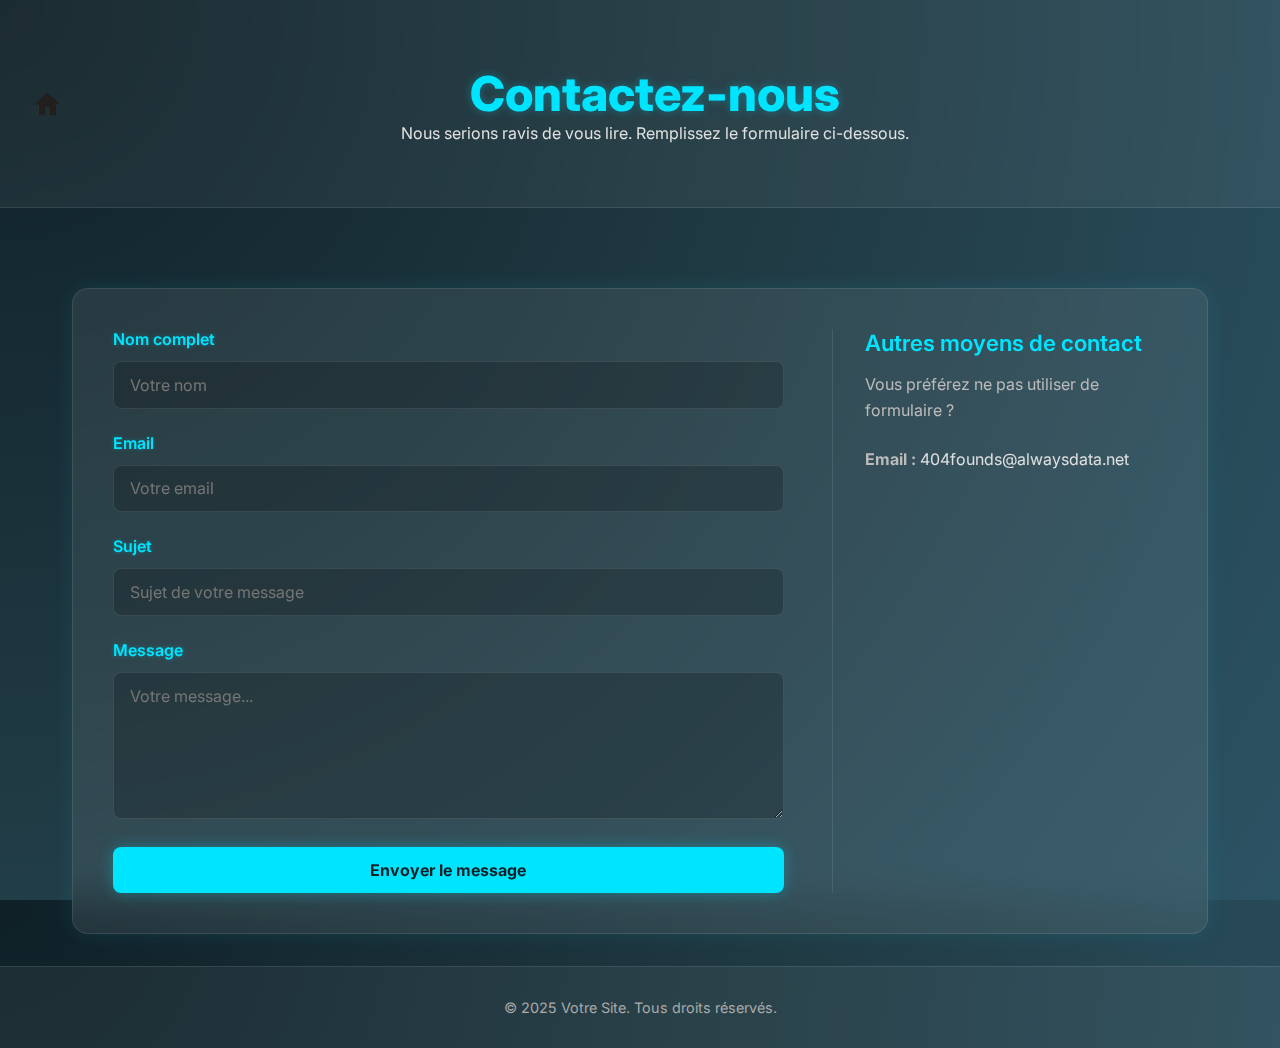
<file: contact/contact.html>
<!DOCTYPE html>
<html lang="fr">
<head>
    <meta charset="UTF-8">
    <meta name="viewport" content="width=device-width, initial-scale=1.0">
    <title>Contactez-nous - Votre Site</title>
    
    <link rel="preconnect" href="https://fonts.googleapis.com">
    <link rel="preconnect" href="https://fonts.gstatic.com" crossorigin>
    <link href="https://fonts.googleapis.com/css2?family=Inter:wght@400;600;700;800&display=swap" rel="stylesheet">

    <link rel="stylesheet" href="contact.css">
</head>
<body>

    <header>
        <div class="home">
            <a href="/index.html"><img src="../picture/home.png" alt="home"></a>
        </div>

        <div class="header-content">
            <h1>Contactez-nous</h1>
            <p>Nous serions ravis de vous lire. Remplissez le formulaire ci-dessous.</p>
        </div>
        <div class="home-placeholder"></div>
    </header>

    <div class="container">
        
        <div class="contact-wrapper">

            <form id="contact-form" 
                  class="contact-form" 
                  action="https://formspree.io/f/mjkpnzwn" 
                  method="POST">
                
                <div class="form-group">
                    <label for="name">Nom complet</label>
                    <input type="text" id="name" name="name" placeholder="Votre nom" required>
                </div>
                
                <div class="form-group">
                    <label for="email">Email</label>
                    <input type="email" id="email" name="email" placeholder="Votre email" required>
                </div>

                <div class="form-group">
                    <label for="subject">Sujet</label>
                    <input type="text" id="subject" name="subject" placeholder="Sujet de votre message" required>
                </div>
                
                <div class="form-group">
                    <label for="message">Message</label>
                    <textarea id="message" name="message" rows="6" placeholder="Votre message..." required></textarea>
                </div>
                
                <button type="submit" class="btn-submit">Envoyer le message</button>
                
            </form>

            <div class="contact-info">
                <h3>Autres moyens de contact</h3>
                <p>Vous préférez ne pas utiliser de formulaire ?</p>
                
                <p><strong>Email :</strong> <a href="mailto:404founds@alwaysdata.net">404founds@alwaysdata.net</a></p>
            </div>

        </div> </div> <footer>
        <p>© 2025 Votre Site. Tous droits réservés.</p>
    </footer>

</body>
</html>
</file>
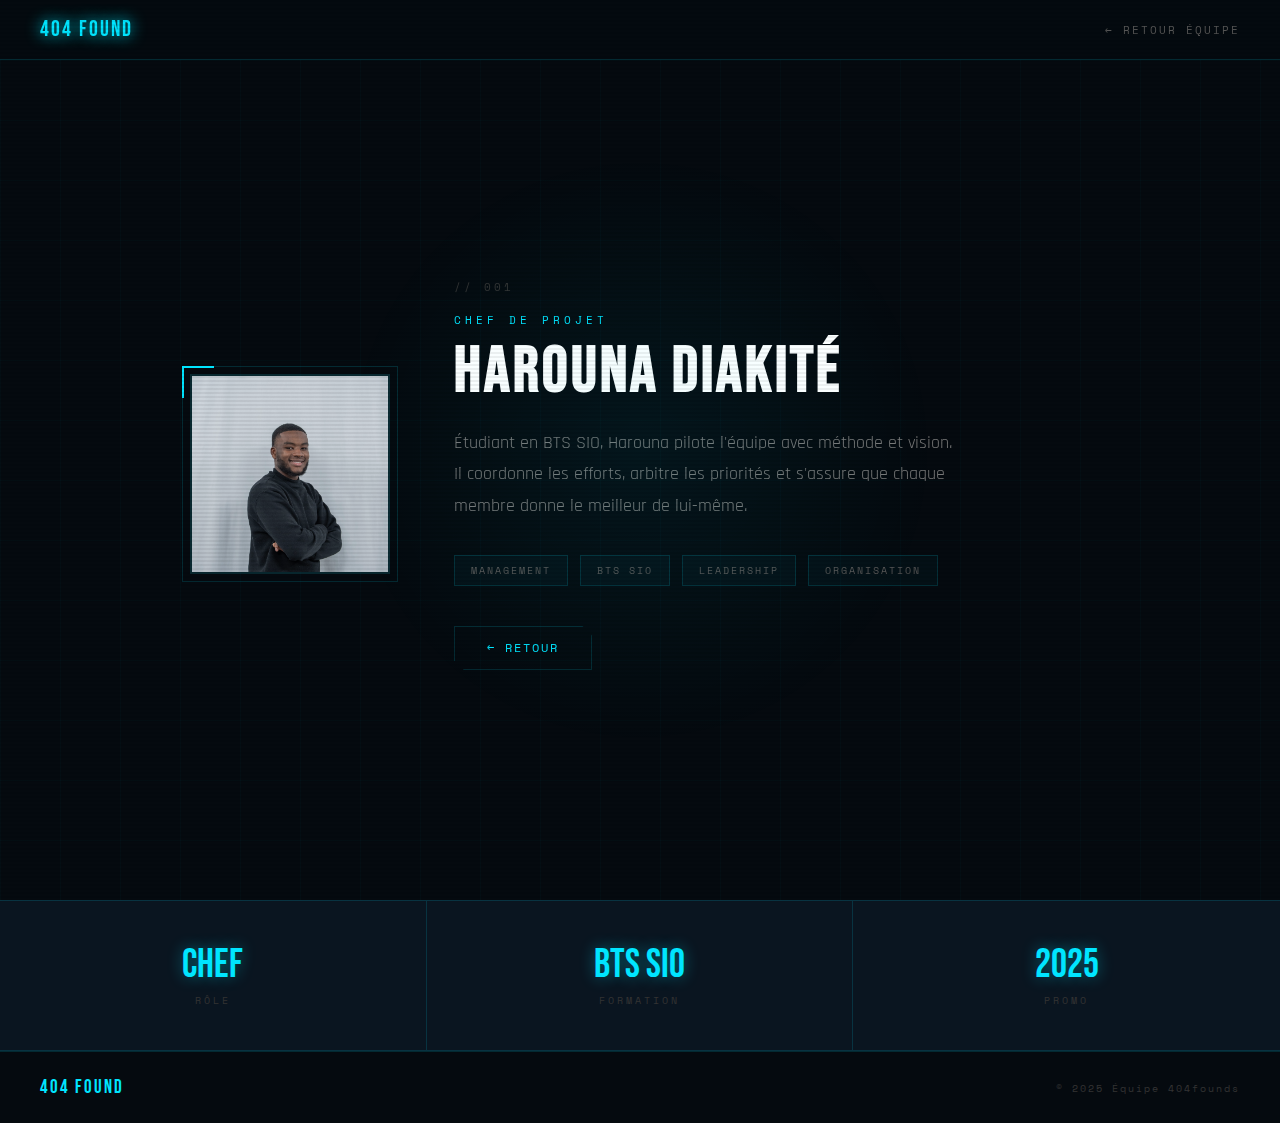
<file: people/Harouna.html>
<!DOCTYPE html>
<html lang="fr">
<head>
  <meta charset="UTF-8"/>
  <meta name="viewport" content="width=device-width, initial-scale=1.0"/>
  <title>Harouna DIAKITÉ – 404 Found</title>
  <link rel="stylesheet" href="people.css"/>
</head>
<body>
  <div class="grid-bg"></div>
  <nav>
    <a href="../index.html" class="nav-logo">404 FOUND</a>
    <a href="../index.html#equipe" class="nav-back">← Retour équipe</a>
  </nav>
  <section class="profile-hero">
    <div class="profile-container">
      <div class="profile-photo-wrap">
        <img src="../picture/Harouna.jpg" alt="Harouna" class="profile-photo"
             onerror="this.src='../picture/blank-profile-picture-973460_1280.jpg'">
      </div>
      <div class="profile-info">
        <div class="profile-num">// 001</div>
        <div class="profile-role">Chef de Projet</div>
        <h1 class="profile-name">Harouna DIAKITÉ</h1>
        <p class="profile-bio">Étudiant en BTS SIO, Harouna pilote l'équipe avec méthode et vision. Il coordonne les efforts, arbitre les priorités et s'assure que chaque membre donne le meilleur de lui-même.</p>
        <div class="profile-tags">
          <span class="tag">Management</span>
          <span class="tag">BTS SIO</span>
          <span class="tag">Leadership</span>
          <span class="tag">Organisation</span>
        </div>
        <div class="profile-links">
          <a href="../index.html#equipe" class="btn-back">← Retour</a>
        </div>
      </div>
    </div>
  </section>
  <div class="profile-stats">
    <div class="pstat"><span class="pstat-num">Chef</span><span class="pstat-label">Rôle</span></div>
    <div class="pstat"><span class="pstat-num">BTS SIO</span><span class="pstat-label">Formation</span></div>
    <div class="pstat"><span class="pstat-num">2025</span><span class="pstat-label">Promo</span></div>
  </div>
  <footer>
    <div class="footer-logo">404 FOUND</div>
    <div class="footer-copy">© 2025 Équipe 404founds</div>
  </footer>
</body>
</html>
</file>
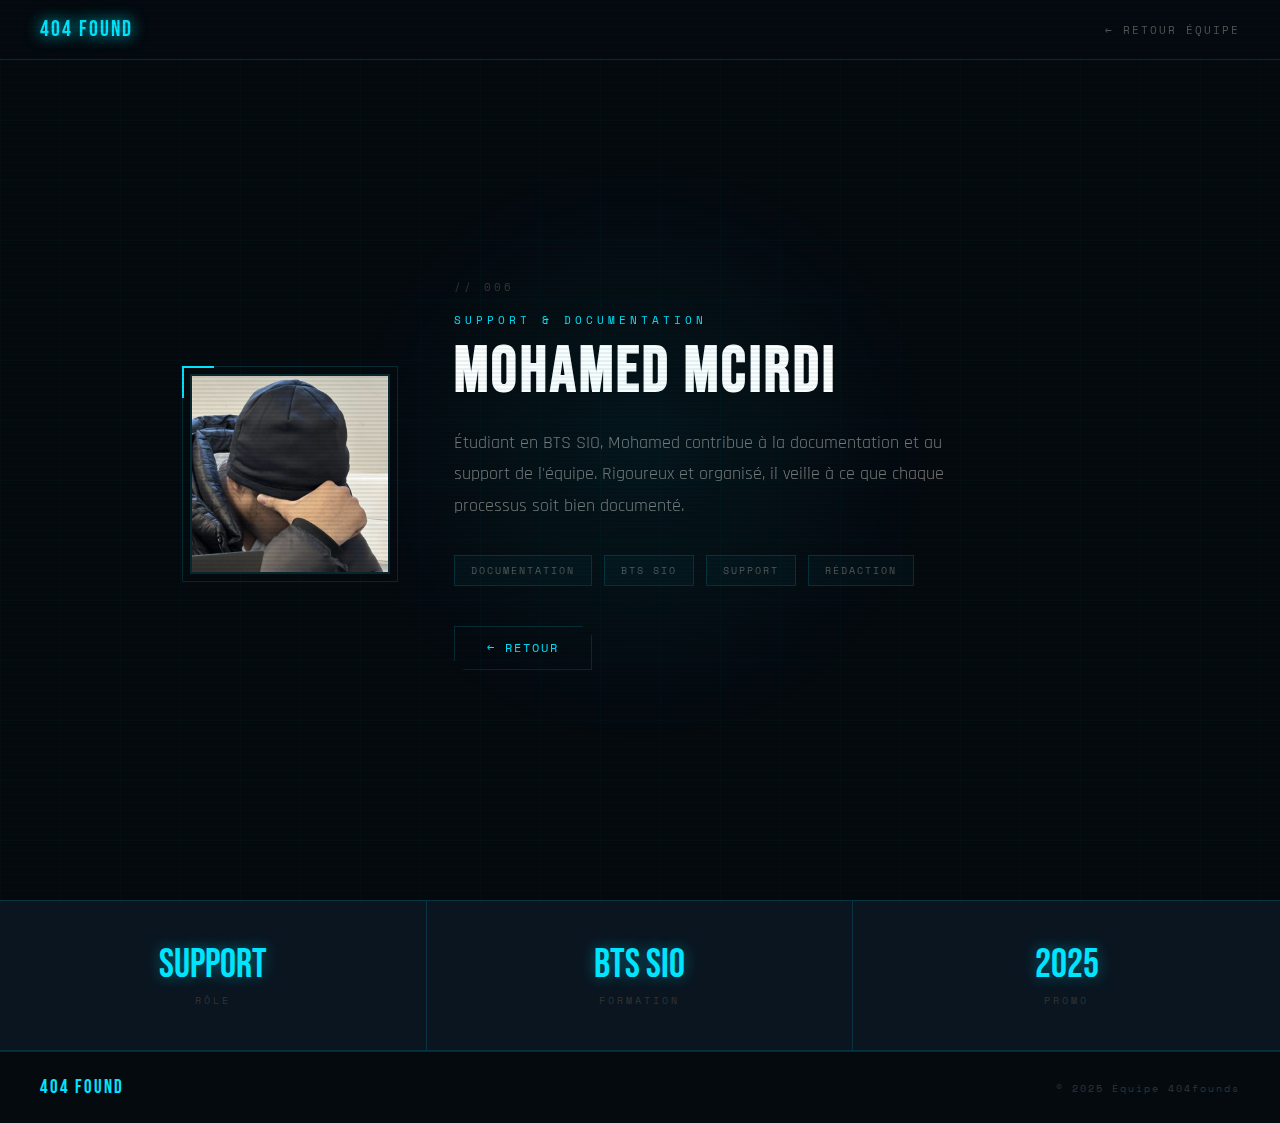
<file: people/Momo.html>
<!DOCTYPE html>
<html lang="fr">
<head>
  <meta charset="UTF-8"/>
  <meta name="viewport" content="width=device-width, initial-scale=1.0"/>
  <title>Mohamed MCIRDI – 404 Found</title>
  <link rel="stylesheet" href="people.css"/>
</head>
<body>
  <div class="grid-bg"></div>
  <nav>
    <a href="../index.html" class="nav-logo">404 FOUND</a>
    <a href="../index.html#equipe" class="nav-back">← Retour équipe</a>
  </nav>
  <section class="profile-hero">
    <div class="profile-container">
      <div class="profile-photo-wrap">
        <img src="../picture/Momo.jpg" alt="Mohamed" class="profile-photo"
             onerror="this.src='../picture/blank-profile-picture-973460_1280.jpg'">
      </div>
      <div class="profile-info">
        <div class="profile-num">// 006</div>
        <div class="profile-role">Support & Documentation</div>
        <h1 class="profile-name">Mohamed MCIRDI</h1>
        <p class="profile-bio">Étudiant en BTS SIO, Mohamed contribue à la documentation et au support de l'équipe. Rigoureux et organisé, il veille à ce que chaque processus soit bien documenté.</p>
        <div class="profile-tags">
          <span class="tag">Documentation</span>
          <span class="tag">BTS SIO</span>
          <span class="tag">Support</span>
          <span class="tag">Rédaction</span>
        </div>
        <div class="profile-links">
          <a href="../index.html#equipe" class="btn-back">← Retour</a>
        </div>
      </div>
    </div>
  </section>
  <div class="profile-stats">
    <div class="pstat"><span class="pstat-num">Support</span><span class="pstat-label">Rôle</span></div>
    <div class="pstat"><span class="pstat-num">BTS SIO</span><span class="pstat-label">Formation</span></div>
    <div class="pstat"><span class="pstat-num">2025</span><span class="pstat-label">Promo</span></div>
  </div>
  <footer>
    <div class="footer-logo">404 FOUND</div>
    <div class="footer-copy">© 2025 Équipe 404founds</div>
  </footer>
</body>
</html>
</file>
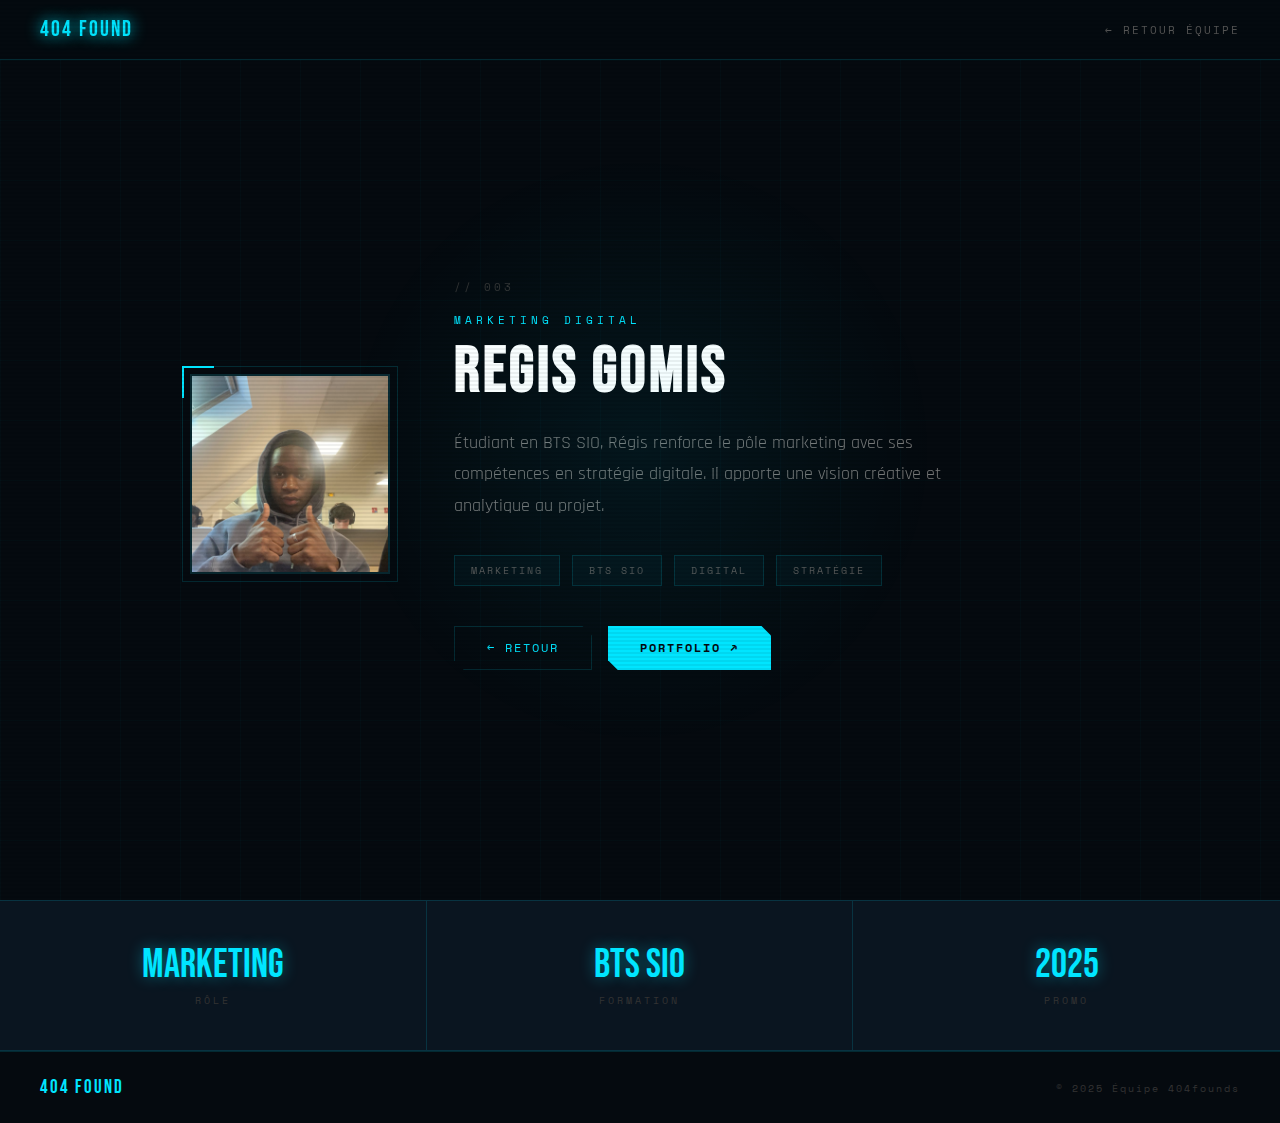
<file: people/regis.html>
<!DOCTYPE html>
<html lang="fr">
<head>
  <meta charset="UTF-8"/>
  <meta name="viewport" content="width=device-width, initial-scale=1.0"/>
  <title>Regis GOMIS – 404 Found</title>
  <link rel="stylesheet" href="people.css"/>
</head>
<body>
  <div class="grid-bg"></div>
  <nav>
    <a href="../index.html" class="nav-logo">404 FOUND</a>
    <a href="../index.html#equipe" class="nav-back">← Retour équipe</a>
  </nav>
  <section class="profile-hero">
    <div class="profile-container">
      <div class="profile-photo-wrap">
        <img src="/picture/Regis.jpg" alt="Regis" class="profile-photo"
             onerror="this.src='../picture/blank-profile-picture-973460_1280.jpg'">
      </div>
      <div class="profile-info">
        <div class="profile-num">// 003</div>
        <div class="profile-role">Marketing Digital</div>
        <h1 class="profile-name">Regis GOMIS</h1>
        <p class="profile-bio">Étudiant en BTS SIO, Régis renforce le pôle marketing avec ses compétences en stratégie digitale. Il apporte une vision créative et analytique au projet.</p>
        <div class="profile-tags">
          <span class="tag">Marketing</span>
          <span class="tag">BTS SIO</span>
          <span class="tag">Digital</span>
          <span class="tag">Stratégie</span>
        </div>
        <div class="profile-links">
          <a href="../index.html#equipe" class="btn-back">← Retour</a>
          <a href="https://regisgomis.site" target="_blank" class="btn-portfolio">Portfolio ↗</a>
        </div>
      </div>
    </div>
  </section>
  <div class="profile-stats">
    <div class="pstat"><span class="pstat-num">Marketing</span><span class="pstat-label">Rôle</span></div>
    <div class="pstat"><span class="pstat-num">BTS SIO</span><span class="pstat-label">Formation</span></div>
    <div class="pstat"><span class="pstat-num">2025</span><span class="pstat-label">Promo</span></div>
  </div>
  <footer>
    <div class="footer-logo">404 FOUND</div>
    <div class="footer-copy">© 2025 Équipe 404founds</div>
  </footer>
</body>
</html>
</file>
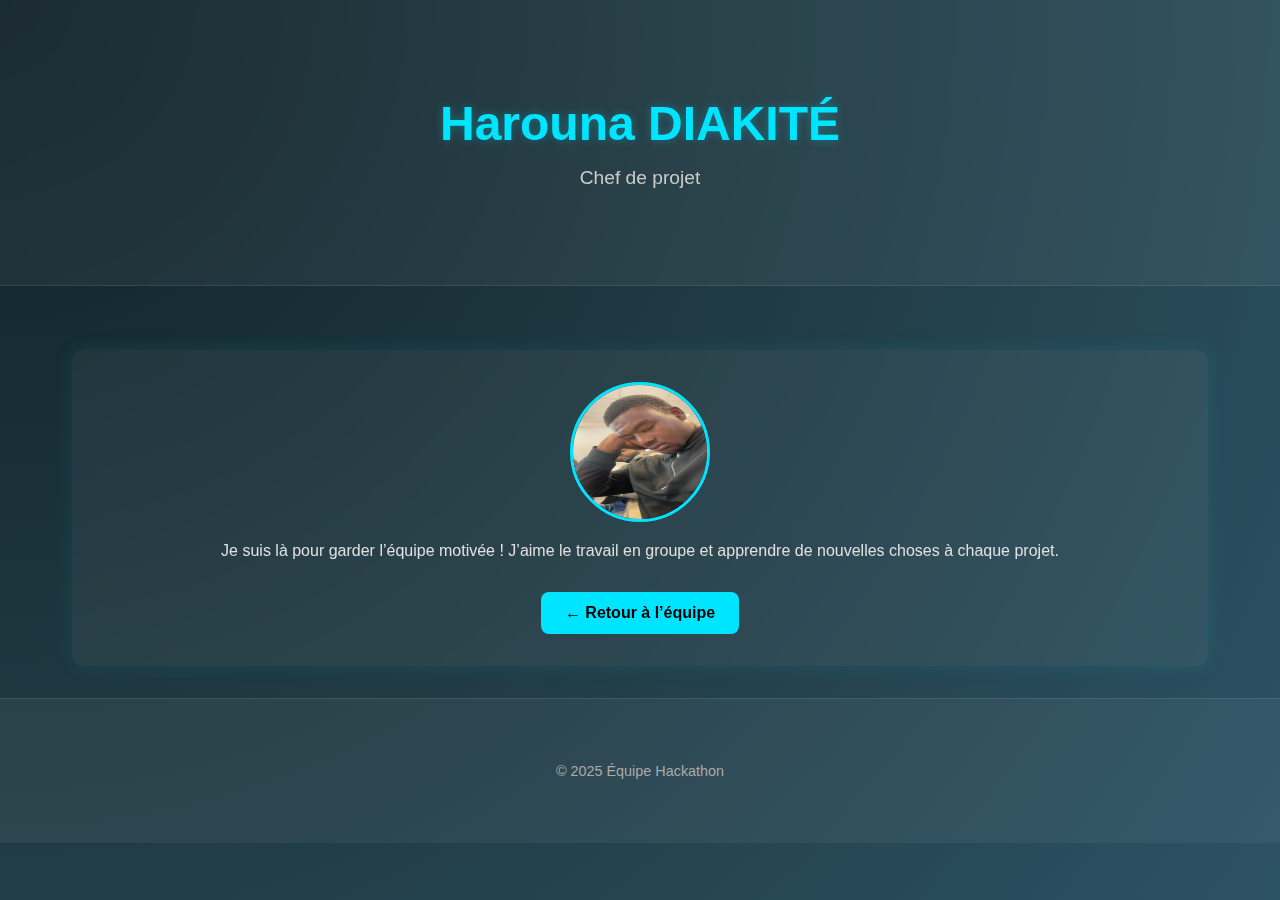
<file: 404founds/people/Harouna.html>
<!DOCTYPE html>
<html lang="fr">
<head>
  <meta charset="UTF-8" />
  <meta name="viewport" content="width=device-width, initial-scale=1.0"/>
  <title>Harouna – 404founds</title>
  <link rel="stylesheet" href="people.css" />
</head>
<body>
  <header>
    <div class="container">
      <h1>Harouna DIAKITÉ</h1>
      <p>Chef de projet</p>
    </div>
  </header>
  <main class="container">
    <section class="bio">
      <img src="../Harouna.jpg" alt="harouna" class="profile-pic" />
      <p>Je suis là pour garder l’équipe motivée ! J’aime le travail en groupe et apprendre de nouvelles choses à chaque projet. </p>
      <a href="../SITE.html" class="btn">← Retour à l’équipe</a>
    </section>
  </main>

  <footer>
    <div class="container">
      <p>&copy; 2025 Équipe Hackathon</p>
    </div>
  </footer>
</body>

</html>
</file>
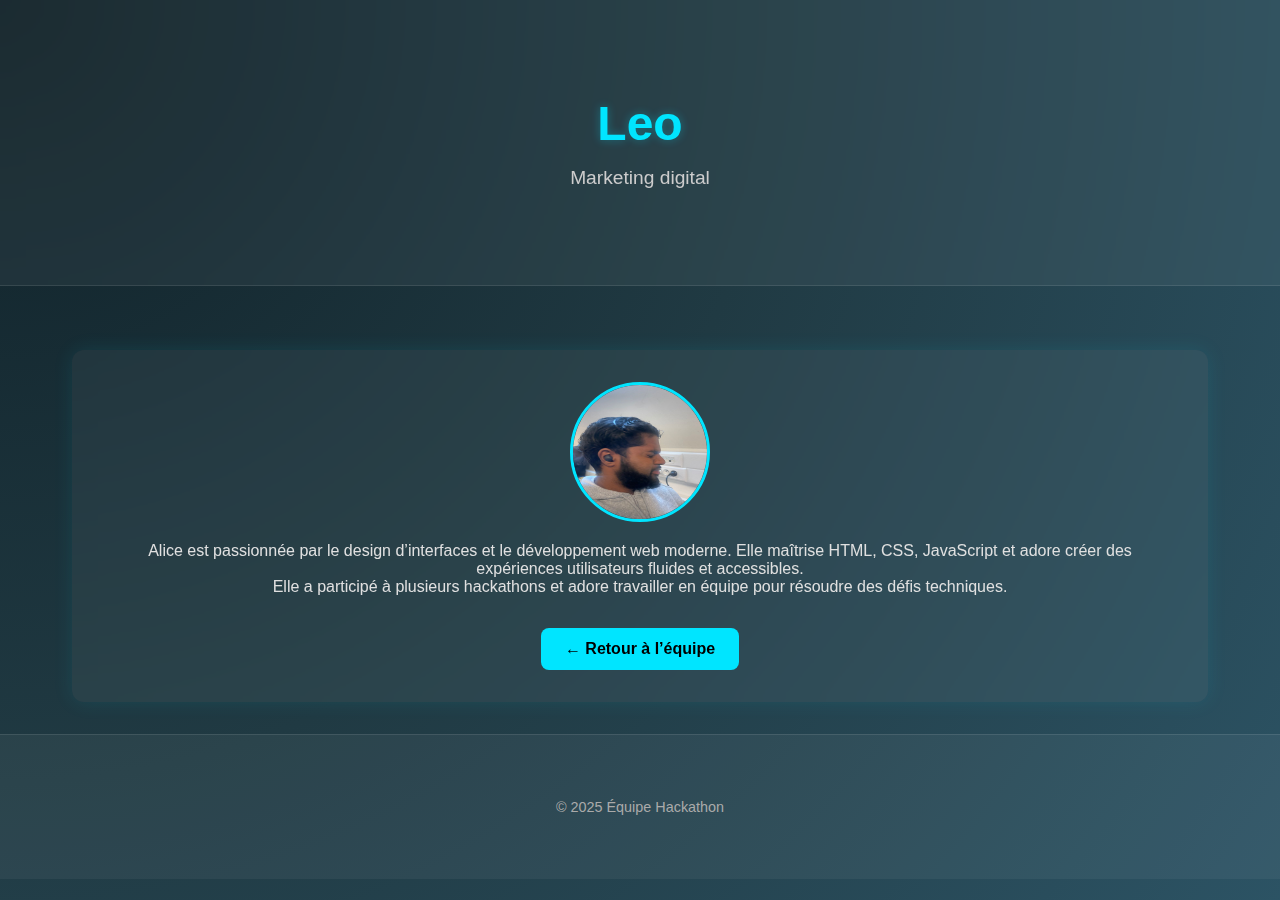
<file: 404founds/people/Leo.html>
<!DOCTYPE html>
<html lang="fr">
<head>
  <meta charset="UTF-8" />
  <meta name="viewport" content="width=device-width, initial-scale=1.0"/>
  <title>Leo – Équipe 404founds</title>
  <link rel="stylesheet" href="people.css" />
</head>
<body>
  <header>
    <div class="container">
      <h1>Leo</h1>
      <p>Marketing digital</p>
    </div>
  </header>

  <main class="container">
    <section class="bio">
      <img src="../Leo.jpg " alt="Leo" class="profile-pic" />
      <p>Alice est passionnée par le design d’interfaces et le développement web moderne. Elle maîtrise HTML, CSS, JavaScript et adore créer des expériences utilisateurs fluides et accessibles.</p>
      <p>Elle a participé à plusieurs hackathons et adore travailler en équipe pour résoudre des défis techniques.</p>
      <a href="../SITE.html" class="btn">← Retour à l’équipe</a>
    </section>
  </main>

  <footer>
    <div class="container">
      <p>&copy; 2025 Équipe Hackathon</p>
    </div>
  </footer>
</body>
</html>
</file>
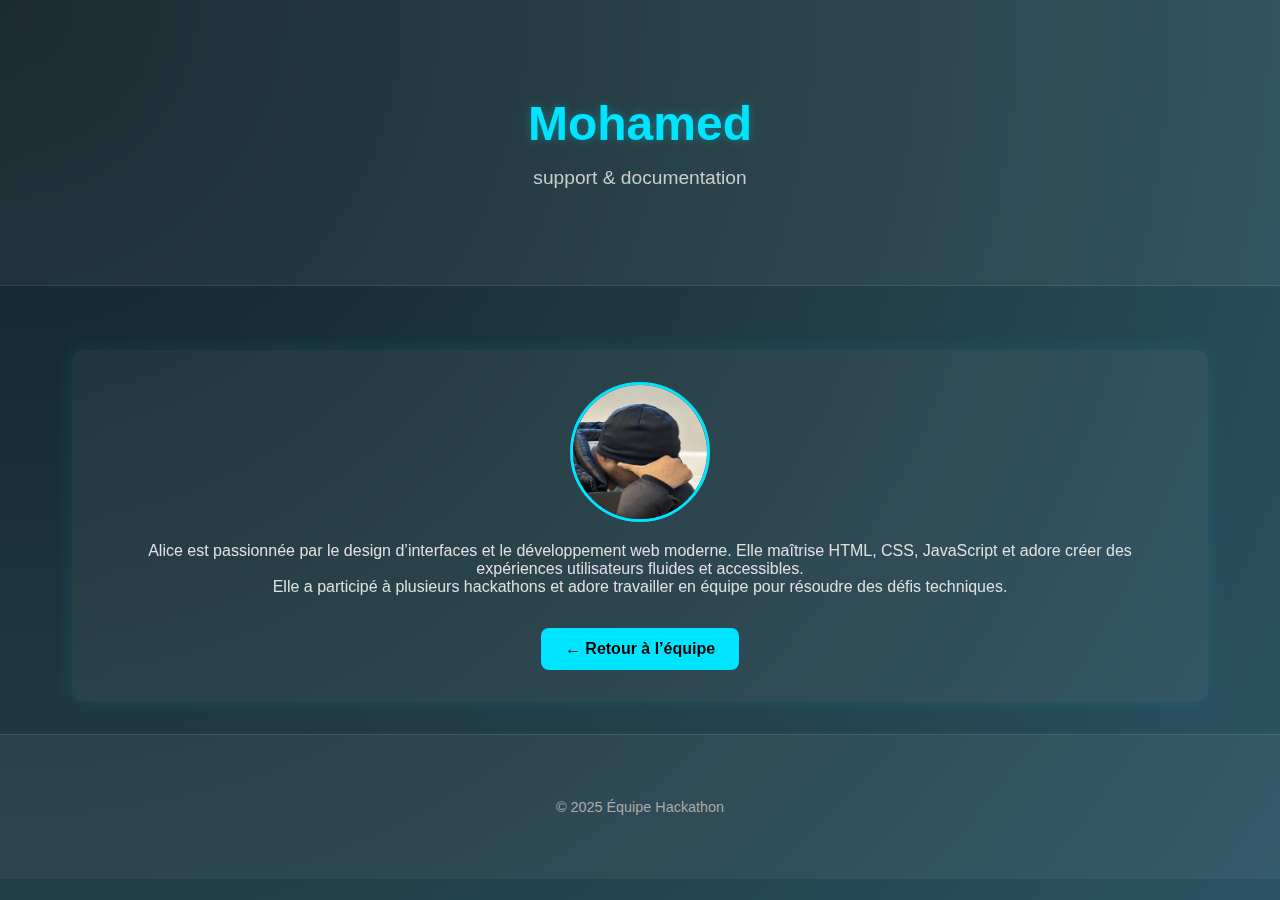
<file: 404founds/people/Momo.html>
<!DOCTYPE html>
<html lang="fr">
<head>
  <meta charset="UTF-8" />
  <meta name="viewport" content="width=device-width, initial-scale=1.0"/>
  <title>Mohamed – Équipe 404founds</title>
  <link rel="stylesheet" href="people.css" />
</head>
<body>
  <header>
    <div class="container">
      <h1>Mohamed</h1>
      <p>support & documentation</p>
    </div>
  </header>

  <main class="container">
    <section class="bio">
      <img src="../Momo.jpg" alt="Momo" class="profile-pic" />
      <p>Alice est passionnée par le design d’interfaces et le développement web moderne. Elle maîtrise HTML, CSS, JavaScript et adore créer des expériences utilisateurs fluides et accessibles.</p>
      <p>Elle a participé à plusieurs hackathons et adore travailler en équipe pour résoudre des défis techniques.</p>
      <a href="../SITE.html" class="btn">← Retour à l’équipe</a>
    </section>
  </main>

  <footer>
    <div class="container">
      <p>&copy; 2025 Équipe Hackathon</p>
    </div>
  </footer>
</body>
</html>
</file>
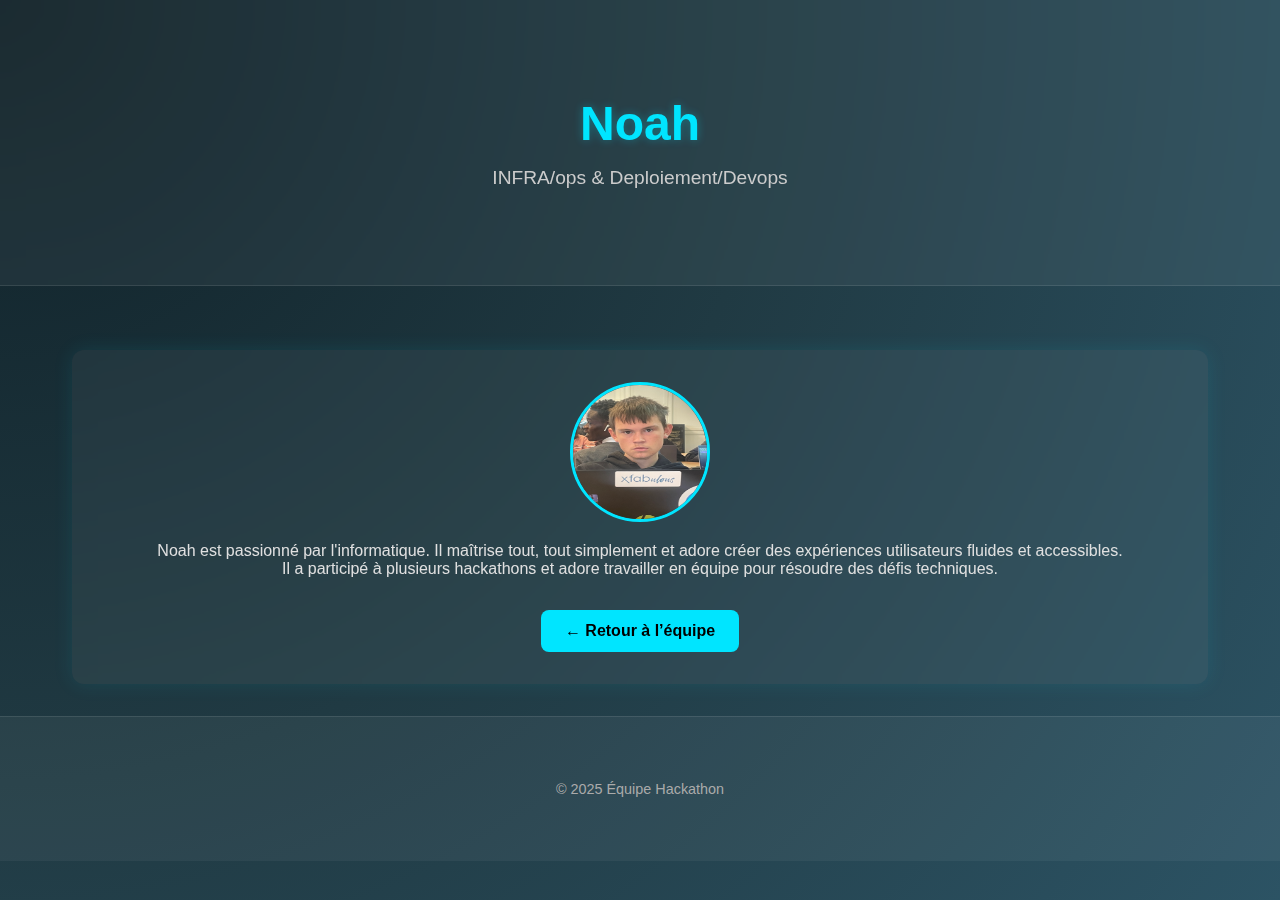
<file: 404founds/people/Noah.html>
<!DOCTYPE html>
<html lang="fr">
<head>
  <meta charset="UTF-8" />
  <meta name="viewport" content="width=device-width, initial-scale=1.0"/>
  <title>Noah – Équipe 404founds</title>
  <link rel="stylesheet" href="people.css" />
</head>
<body>
  <header>
    <div class="container">
      <h1>Noah</h1>
      <p>INFRA/ops & Deploiement/Devops</p>
    </div>
  </header>

  <main class="container">
    <section class="bio">
      <img src="../Noah.jpg" alt="Noah" class="profile-pic" />
      <p>Noah est passionné par l'informatique. Il maîtrise tout, tout simplement et adore créer des expériences utilisateurs fluides et accessibles.</p>
      <p>Il a participé à plusieurs hackathons et adore travailler en équipe pour résoudre des défis techniques.</p>
      <a href="../SITE.html" class="btn">← Retour à l’équipe</a>
    </section>
  </main>

  <footer>
    <div class="container">
      <p>&copy; 2025 Équipe Hackathon</p>
    </div>
  </footer>
</body>
</html>
</file>
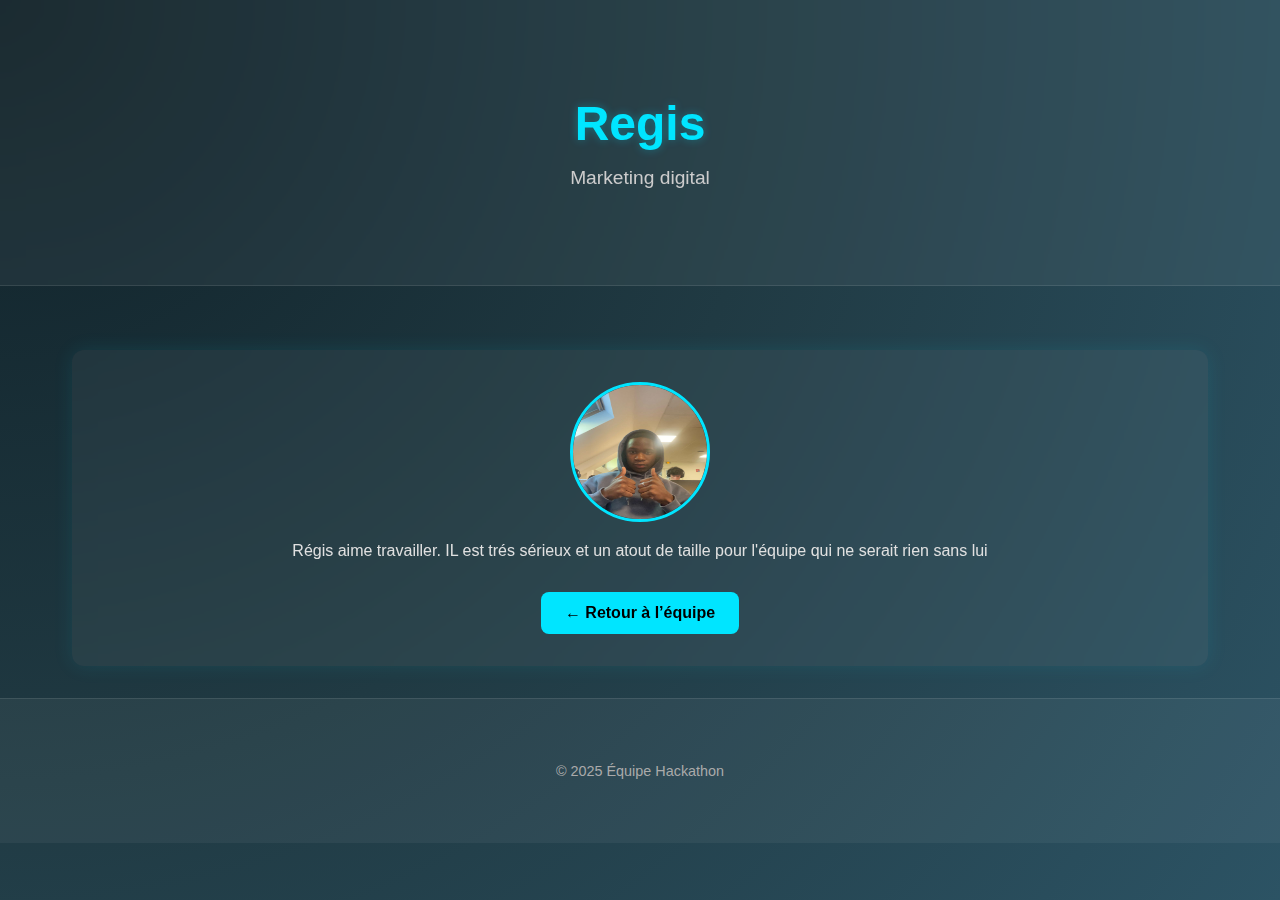
<file: 404founds/people/regis.html>
<!DOCTYPE html>
<html lang="fr">
<head>
  <meta charset="UTF-8" />
  <meta name="viewport" content="width=device-width, initial-scale=1.0"/>
  <title>Regis – Équipe 404founds</title>
  <link rel="stylesheet" href="people.css" />
</head>
<body>
  <header>
    <div class="container">
      <h1>Regis</h1>
      <p>Marketing digital</p>
    </div>
  </header>

  <main class="container">
    <section class="bio">
      <img src="../Regis.jpg" alt="Regis" class="profile-pic" />
      <p>Régis aime travailler. IL est trés sérieux et un atout de taille pour l'équipe qui ne serait rien sans lui</p>
      <a href="../SITE.html" class="btn">← Retour à l’équipe</a>
    </section>
  </main>

  <footer>
    <div class="container">
      <p>&copy; 2025 Équipe Hackathon</p>
    </div>
  </footer>
</body>

</html>
</file>
<file: contact/contact.css>
* {
  margin: 0;
  padding: 0;
  box-sizing: border-box;
}

html, body {
  height: 100%;
}

body {
  font-family: 'Inter', sans-serif;
  background: radial-gradient(circle at top left, #0f2027, #203a43, #2c5364);
  color: #e0e0e0;
  display: flex;
  flex-direction: column;
}

.container {
  flex: 1;
  max-width: 1200px;
  margin: auto;
  padding: 2rem;
}

/* Modifiez le header pour utiliser Flexbox */
header {
  /* Supprimez text-align: center; de l'en-tête */
  /* text-align: center; <--- À supprimer ou commenter */
  padding: 4rem 2rem;
  background: rgba(255, 255, 255, 0.05);
  backdrop-filter: blur(10px);
  border-bottom: 1px solid rgba(255, 255, 255, 0.1);

  /* NOUVEAU: Activez Flexbox */
  display: flex;
  /* Alignez les éléments verticalement au centre */
  align-items: center;
  /* Organisez les éléments horizontalement (par défaut, ils sont en ligne) */
  justify-content: space-between;
}

/* Nouveau style pour le contenu central (H1 et P) */
.header-content {
    /* Assurez-vous que le contenu central prend le moins de place possible
       et est centré dans l'espace flexible restant */
    flex-grow: 1;
    text-align: center;
}

/* Déplacez le style de l'image de la maison ici pour la rendre petite */
.home img {
    width: 30px; /* Exemple de petite taille, ajustez si besoin */
    height: auto;
    display: block; /* Aide à la mise en page Flexbox */
}

/* Supprimez cette règle car nous utilisons maintenant Flexbox pour l'alignement */
/* .home {
  text-align: end;
} */

/* Maintenez les autres styles H1 et P */
header h1 {
  font-size: 3rem;
  font-weight: 800;
  color: #00e5ff;
  text-shadow: 0 0 10px #00e5ff50;
}
/* ... */

.contact-wrapper {
  display: grid;
  grid-template-columns: 2fr 1fr;
  gap: 3rem;
  margin-top: 3rem;
  padding: 2.5rem;
  background: rgba(255, 255, 255, 0.08);
  border-radius: 16px;
  backdrop-filter: blur(20px);
  box-shadow: 0 0 20px rgba(0, 229, 255, 0.1);
  border: 1px solid rgba(255, 255, 255, 0.1);
}

.contact-form {
  display: flex;
  flex-direction: column;
}

.form-group {
  margin-bottom: 1.5rem;
}

.form-group label {
  display: block;
  margin-bottom: 0.75rem;
  font-size: 1rem;
  font-weight: 600;
  color: #00e5ff;
  text-shadow: 0 0 5px #00e5ff50;
}

.form-group input,
.form-group textarea {
  width: 100%;
  padding: 0.8rem 1rem;
  font-family: 'Inter', sans-serif;
  font-size: 1rem;
  background: rgba(0, 0, 0, 0.2);
  border: 1px solid rgba(255, 255, 255, 0.1);
  border-radius: 8px;
  color: #e0e0e0;
  transition: border-color 0.4s ease, box-shadow 0.4s ease;
}

.form-group input:focus,
.form-group textarea:focus {
  outline: none;
  border-color: #00e5ff;
  box-shadow: 0 0 10px rgba(0, 229, 255, 0.3);
}

.btn-submit {
  padding: 0.8rem 1.5rem;
  border: none;
  border-radius: 8px;
  cursor: pointer;
  font-family: 'Inter', sans-serif;
  font-size: 1rem;
  font-weight: 700;
  background: #00e5ff;
  color: #0f2027;
  box-shadow: 0 0 15px #00e5ff50;
  transition: transform 0.4s ease, box-shadow 0.4s ease;
}

.btn-submit:hover {
  transform: translateY(-5px) scale(1.02);
  box-shadow: 0 0 30px rgba(0, 229, 255, 0.6);
}

.contact-info {
  border-left: 1px solid rgba(255, 255, 255, 0.1);
  padding-left: 2rem;
}

.contact-info h3 {
  font-size: 1.4rem;
  font-weight: 600;
  color: #00e5ff;
  margin-bottom: 1rem;
}

.contact-info p {
  font-size: 1rem;
  color: #bbb;
  margin-bottom: 1.5rem;
  line-height: 1.6;
}

.contact-info a {
  color: #e0e0e0;
  text-decoration: none;
  transition: color 0.4s ease;
}

.contact-info a:hover {
  color: #00e5ff;
}

@media (max-width: 900px) {
  .contact-wrapper {
    grid-template-columns: 1fr;
  }
  .contact-info {
    border-left: none;
    padding-left: 0;
    border-top: 1px solid rgba(255, 255, 255, 0.1);
    padding-top: 2rem;
  }
}

@media (max-width: 600px) {
  header h1 {
    font-size: 2.2rem;
  }
  .team-member {
    padding: 1.5rem;
  }
  .container {
    padding: 1rem;
  }
  .contact-wrapper {
    padding: 1.5rem; 
  }
}

footer {
  background: rgba(255, 255, 255, 0.05);
  text-align: center;
  padding: 2rem;
  font-size: 0.9rem;
  color: #aaa;
  border-top: 1px solid rgba(255, 255, 255, 0.1);
}
</file>
<file: people/people.css>
@import url('https://fonts.googleapis.com/css2?family=Space+Mono:wght@400;700&family=Bebas+Neue&family=Rajdhani:wght@300;400;600;700&display=swap');

:root {
  --cyan: #00e5ff;
  --pink: #ff2d78;
  --green: #00ff9d;
  --dark: #050a0f;
  --dark2: #0a1520;
  --glass: rgba(0, 229, 255, 0.05);
  --border: rgba(0, 229, 255, 0.15);
}

* { margin: 0; padding: 0; box-sizing: border-box; }
html { scroll-behavior: smooth; }

body {
  font-family: 'Rajdhani', sans-serif;
  background: var(--dark);
  color: #e0e0e0;
  min-height: 100vh;
  overflow-x: hidden;
}

body::before {
  content: '';
  position: fixed;
  inset: 0;
  background: repeating-linear-gradient(0deg, transparent, transparent 2px, rgba(0,0,0,0.06) 2px, rgba(0,0,0,0.06) 4px);
  pointer-events: none;
  z-index: 9999;
}

.grid-bg {
  position: fixed;
  inset: 0;
  background-image:
    linear-gradient(rgba(0,229,255,0.025) 1px, transparent 1px),
    linear-gradient(90deg, rgba(0,229,255,0.025) 1px, transparent 1px);
  background-size: 60px 60px;
  z-index: 0;
}

nav {
  position: fixed;
  top: 0; left: 0; right: 0;
  z-index: 1000;
  display: flex;
  align-items: center;
  justify-content: space-between;
  padding: 1rem 2.5rem;
  background: rgba(5, 10, 15, 0.85);
  backdrop-filter: blur(20px);
  border-bottom: 1px solid var(--border);
}

.nav-logo {
  font-family: 'Bebas Neue', sans-serif;
  font-size: 1.4rem;
  color: var(--cyan);
  text-shadow: 0 0 15px var(--cyan);
  letter-spacing: 2px;
  text-decoration: none;
}

.nav-back {
  font-family: 'Space Mono', monospace;
  font-size: 0.7rem;
  color: #555;
  text-decoration: none;
  letter-spacing: 2px;
  text-transform: uppercase;
  transition: color 0.3s;
}

.nav-back:hover { color: var(--cyan); }

.profile-hero {
  position: relative;
  z-index: 1;
  min-height: 100vh;
  display: flex;
  align-items: center;
  justify-content: center;
  padding: 7rem 2rem 4rem;
}

.profile-hero::before {
  content: '';
  position: absolute;
  top: 50%; left: 50%;
  transform: translate(-50%, -50%);
  width: 600px; height: 600px;
  background: radial-gradient(circle, rgba(0,229,255,0.06) 0%, transparent 70%);
  pointer-events: none;
}

.profile-container {
  max-width: 900px;
  width: 100%;
  display: grid;
  grid-template-columns: auto 1fr;
  gap: 4rem;
  align-items: center;
}

.profile-photo-wrap { position: relative; }

.profile-photo {
  width: 200px;
  height: 200px;
  object-fit: cover;
  border: 2px solid var(--border);
  display: block;
  filter: grayscale(20%);
  transition: filter 0.5s, border-color 0.5s, box-shadow 0.5s;
  animation: fadeIn 1s ease forwards;
}

.profile-photo:hover {
  filter: grayscale(0%);
  border-color: var(--cyan);
  box-shadow: 0 0 40px rgba(0,229,255,0.3);
}

.profile-photo-wrap::before {
  content: '';
  position: absolute;
  inset: -8px;
  border: 1px solid var(--border);
  z-index: -1;
}

.profile-photo-wrap::after {
  content: '';
  position: absolute;
  top: -8px; left: -8px;
  width: 30px; height: 30px;
  border-top: 2px solid var(--cyan);
  border-left: 2px solid var(--cyan);
}

.profile-info { animation: slideIn 0.8s ease forwards; }

.profile-num {
  font-family: 'Space Mono', monospace;
  font-size: 0.7rem;
  color: #333;
  letter-spacing: 3px;
  margin-bottom: 1rem;
}

.profile-role {
  font-family: 'Space Mono', monospace;
  font-size: 0.7rem;
  color: var(--cyan);
  letter-spacing: 4px;
  text-transform: uppercase;
  margin-bottom: 0.75rem;
}

.profile-name {
  font-family: 'Bebas Neue', sans-serif;
  font-size: clamp(2.5rem, 5vw, 4.5rem);
  color: #fff;
  letter-spacing: 3px;
  line-height: 1;
  margin-bottom: 1.5rem;
}

.profile-bio {
  color: #777;
  font-size: 1.1rem;
  line-height: 1.8;
  margin-bottom: 2rem;
  max-width: 500px;
}

.profile-tags {
  display: flex;
  gap: 0.75rem;
  flex-wrap: wrap;
  margin-bottom: 2.5rem;
}

.tag {
  font-family: 'Space Mono', monospace;
  font-size: 0.65rem;
  padding: 0.4rem 1rem;
  border: 1px solid var(--border);
  color: #555;
  letter-spacing: 2px;
  text-transform: uppercase;
  background: rgba(0,229,255,0.03);
}

.profile-links { display: flex; gap: 1rem; flex-wrap: wrap; }

.btn-back {
  display: inline-flex;
  align-items: center;
  gap: 0.5rem;
  padding: 0.8rem 2rem;
  background: transparent;
  color: var(--cyan);
  font-family: 'Space Mono', monospace;
  font-size: 0.75rem;
  text-decoration: none;
  text-transform: uppercase;
  letter-spacing: 2px;
  border: 1px solid var(--border);
  transition: all 0.3s ease;
  clip-path: polygon(0 0, calc(100% - 10px) 0, 100% 10px, 100% 100%, 10px 100%, 0 calc(100% - 10px));
}

.btn-back:hover {
  background: rgba(0,229,255,0.1);
  border-color: var(--cyan);
}

.btn-portfolio {
  display: inline-flex;
  align-items: center;
  gap: 0.5rem;
  padding: 0.8rem 2rem;
  background: var(--cyan);
  color: var(--dark);
  font-family: 'Space Mono', monospace;
  font-size: 0.75rem;
  text-decoration: none;
  text-transform: uppercase;
  letter-spacing: 2px;
  border: none;
  font-weight: 700;
  transition: all 0.3s ease;
  clip-path: polygon(0 0, calc(100% - 10px) 0, 100% 10px, 100% 100%, 10px 100%, 0 calc(100% - 10px));
}

.btn-portfolio:hover {
  background: #fff;
  box-shadow: 0 0 30px rgba(0,229,255,0.4);
}

.profile-stats {
  position: relative;
  z-index: 1;
  border-top: 1px solid var(--border);
  border-bottom: 1px solid var(--border);
  display: grid;
  grid-template-columns: repeat(3, 1fr);
  background: var(--dark2);
}

.pstat {
  padding: 2.5rem;
  text-align: center;
  border-right: 1px solid var(--border);
}

.pstat:last-child { border-right: none; }

.pstat-num {
  font-family: 'Bebas Neue', sans-serif;
  font-size: 2.5rem;
  color: var(--cyan);
  text-shadow: 0 0 15px rgba(0,229,255,0.4);
  display: block;
}

.pstat-label {
  font-family: 'Space Mono', monospace;
  font-size: 0.6rem;
  color: #333;
  letter-spacing: 3px;
  text-transform: uppercase;
  margin-top: 0.25rem;
}

footer {
  position: relative;
  z-index: 1;
  background: var(--dark);
  border-top: 1px solid var(--border);
  padding: 1.5rem 2.5rem;
  display: flex;
  align-items: center;
  justify-content: space-between;
}

.footer-logo {
  font-family: 'Bebas Neue', sans-serif;
  font-size: 1.2rem;
  color: var(--cyan);
  letter-spacing: 2px;
}

.footer-copy {
  font-family: 'Space Mono', monospace;
  font-size: 0.6rem;
  color: #333;
  letter-spacing: 2px;
}

@keyframes fadeIn {
  from { opacity: 0; }
  to { opacity: 1; }
}

@keyframes slideIn {
  from { opacity: 0; transform: translateX(30px); }
  to { opacity: 1; transform: translateX(0); }
}

@media (max-width: 768px) {
  .profile-container { grid-template-columns: 1fr; gap: 2rem; text-align: center; }
  .profile-photo { width: 160px; height: 160px; margin: 0 auto; }
  .profile-tags { justify-content: center; }
  .profile-links { justify-content: center; }
  .profile-stats { grid-template-columns: 1fr; }
  .pstat { border-right: none; border-bottom: 1px solid var(--border); }
  nav { padding: 1rem 1.5rem; }
  footer { flex-direction: column; text-align: center; gap: 0.5rem; }
}
</file>
<file: 404founds/people/people.css>
* {
  margin: 0;
  padding: 0;
  box-sizing: border-box;
}

body {
  font-family: 'Inter', sans-serif;
  background: radial-gradient(circle at top left, #0f2027, #203a43, #2c5364);
  color: #e0e0e0;
  min-height: 100vh;
  overflow-x: hidden;
}

.container {
  max-width: 1200px;
  margin: auto;
  padding: 2rem;
}

header {
  text-align: center;
  padding: 4rem 2rem;
  background: rgba(255, 255, 255, 0.05);
  backdrop-filter: blur(10px);
  border-bottom: 1px solid rgba(255, 255, 255, 0.1);
}

header h1 {
  font-size: 3rem;
  font-weight: 800;
  color: #00e5ff;
  text-shadow: 0 0 10px #00e5ff50;
}

header p {
  font-size: 1.2rem;
  margin-top: 1rem;
  color: #ccc;
}

.team-section {
  display: grid;
  grid-template-columns: repeat(auto-fit, minmax(260px, 1fr));
  gap: 2rem;
  margin-top: 3rem;
}

.team-member {
  background: rgba(255, 255, 255, 0.08);
  border-radius: 16px;
  padding: 2rem;
  text-align: center;
  backdrop-filter: blur(20px);
  box-shadow: 0 0 20px rgba(0, 229, 255, 0.1);
  transition: transform 0.4s ease, box-shadow 0.4s ease;
  border: 1px solid rgba(255, 255, 255, 0.1);
}

.team-member:hover {
  transform: translateY(-10px) scale(1.02);
  box-shadow: 0 0 30px rgba(0, 229, 255, 0.3);
}

.team-member img {
  width: 120px;
  height: 120px;
  border-radius: 50%;
  object-fit: cover;
  margin-bottom: 1rem;
  border: 3px solid #00e5ff;
  box-shadow: 0 0 10px #00e5ff80;
}

.team-member h2 {
  font-size: 1.4rem;
  font-weight: 600;
  color: #00e5ff;
  margin-bottom: 0.5rem;
}

.team-member p {
  font-size: 1rem;
  color: #bbb;
}

footer {
  background: rgba(255, 255, 255, 0.05);
  text-align: center;
  padding: 2rem;
  font-size: 0.9rem;
  color: #aaa;
  border-top: 1px solid rgba(255, 255, 255, 0.1);
}

@media (max-width: 600px) {
  header h1 {
    font-size: 2.2rem;
  }

  .team-member {
    padding: 1.5rem;
  }
}
.bio {
  background: rgba(255, 255, 255, 0.05);
  padding: 2rem;
  border-radius: 12px;
  backdrop-filter: blur(10px);
  box-shadow: 0 0 20px rgba(0,229,255,0.1);
  margin-top: 2rem;
  text-align: center;
}

.bio .profile-pic {
  width: 140px;
  height: 140px;
  border-radius: 50%;
  border: 3px solid #00e5ff;
  margin-bottom: 1rem;
}

.bio .btn {
  display: inline-block;
  margin-top: 2rem;
  padding: 0.75rem 1.5rem;
  background: #00e5ff;
  color: #000;
  text-decoration: none;
  border-radius: 8px;
  font-weight: bold;
  transition: background 0.3s ease;
}

.bio .btn:hover {
  background: #00bcd4;
}
</file>
